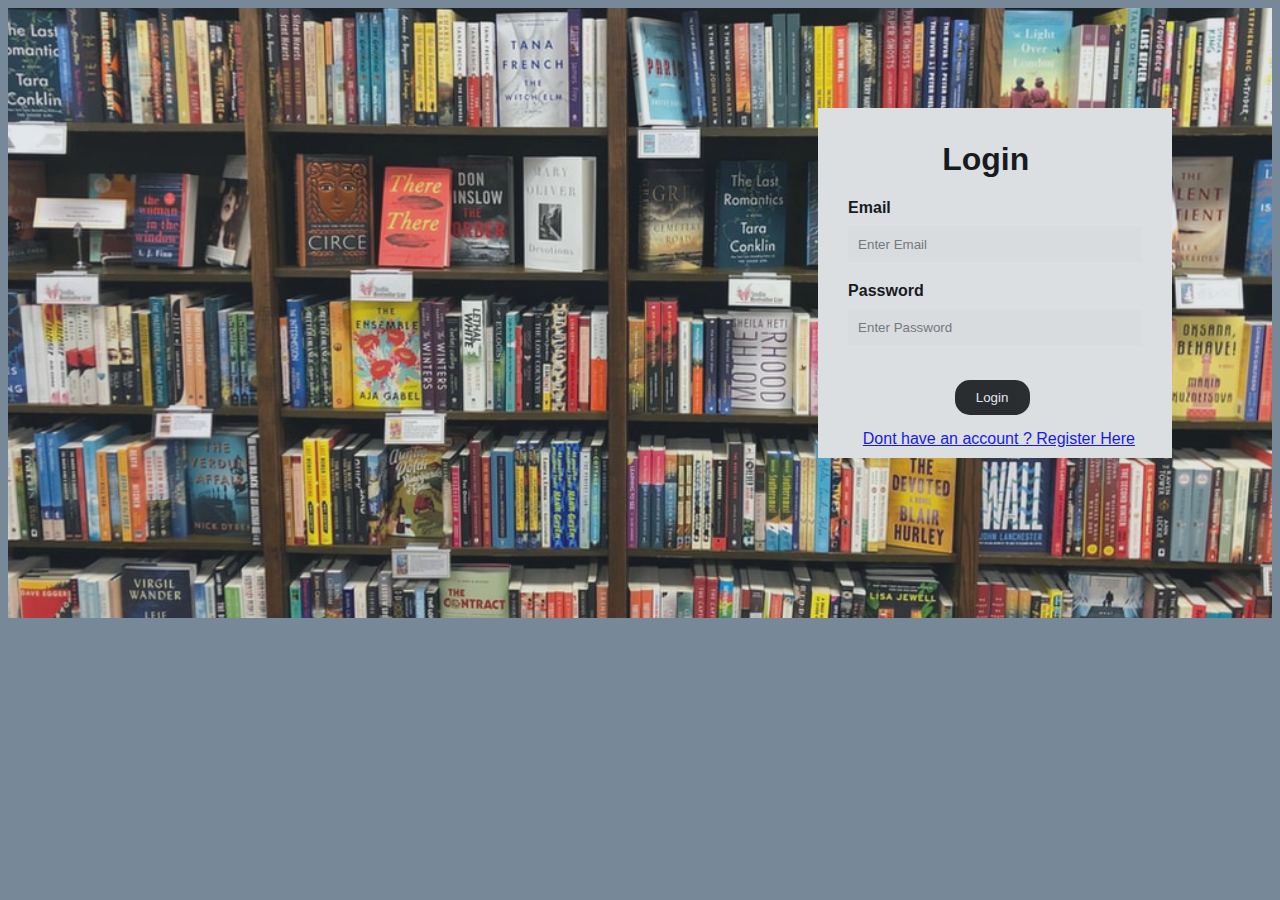
<file: index.html>
<html>

<head>
    <link rel="stylesheet" href="index.css">
    <title>
        Registration form
    </title>
</head>

<body onload="init()">
    <div class="header">
        <form class="container">
            <h1 id="heading"> Login </h1>

            <label for="email" class="form"> Email </label>
            <input type="text" placeholder="Enter Email" name="email" id="email" required>
            <br>

            <label for="password" class="form"> Password </label>
            <input type="password" placeholder="Enter Password" name="pw" id="pw" required>

            <div class="btnclass">
                <button onclick="login()" class="signupbtn">Login</button>
              
            </div>
            <a href="registerdata.html" id="registrationlink"> Dont have an account ? Register Here </a>
        </form>
    </div>
    <script type="text/javascript" src="indexnew.js"> </script>

</body>

</html>
</file>
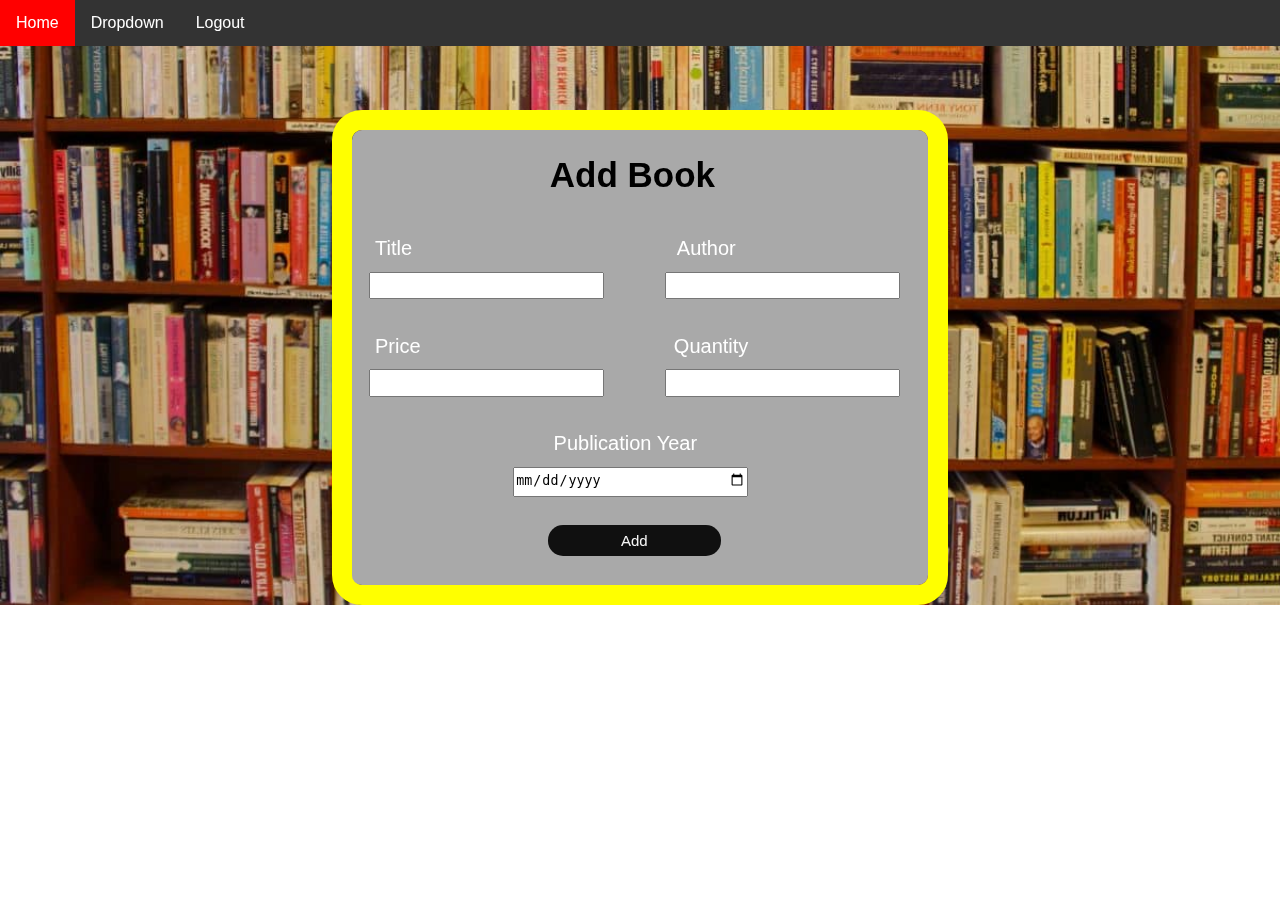
<file: addbooks.html>
<!DOCTYPE html>
<html lang="en">

<head>
    <meta charset="UTF-8">
    <meta name="viewport" content="width=device-width, initial-scale=1.0">
    <link rel="stylesheet" href="addbooks.css">
    <title>Document</title>
</head>

<body onload="init()">
    <div class="addbookbg">
        <header>

            <div class="navbar">
                <a class="topbar" href="#home" onclick="home()">Home</a>

                <div class="dropdown">
                    <button class="dropbtn">Dropdown
                        <i class="fa fa-caret-down"></i>
                    </button>
                    <div class="dropdown-content">
                        <a href="#" onclick="addbook()">Add Book</a>
                        <a href="#" onclick="viewbook()">View Book</a>
                    </div>
                </div>

                <a href="#logout" onclick="logout()">Logout</a>
            </div>
        </header>

        <div class="outerborder">

            <div class="innerdesign">

                <h3 id="heading"> Add Book </h3>

                <div class="headers">
                    <label for="title" class="add_book_input_field_right"> Title </label>
                    <label for="author" class="add_book_input_field_left"> Author </label>
                    <br>
                    <input type="text" id="title" name="title" class="bookinputvalue_right" required />
                    <input type="text" id="author" name="author" class="bookinputvalue_left" required />
                </div>

                <br>

                <div class="header1">
                    <label for="price" class="add_book_input_field_right"> Price </label>
                    <label for="quantity" class="add_book_input_field_left_quantity"> Quantity </label>
                    <br>
                    <input id="price" class="bookinputvalue_right" name="price" type="text" required />
                    <input id="quantity" class="bookinputvalue_left" name="quantity" type="number" min="1" max="10"
                        required />


                </div>

                <br>
                <div class="header2">
                    <label for="pubyear" class="add_book_input_field_center"> Publication Year </label>
                    <input id="pubyear" class="bookinputvalue_center" name="pubyear" type="date" required />
                </div>

                <div class="addbookbutton">
                    <button onclick="addbook()" type="submit" id="bookbtn" class="btn"> Add </button>
                </div>
            </div>
        </div>
    </div>

    <script type="text/javascript" src="addbooks.js">
    </script>

</body>

</html>
</file>
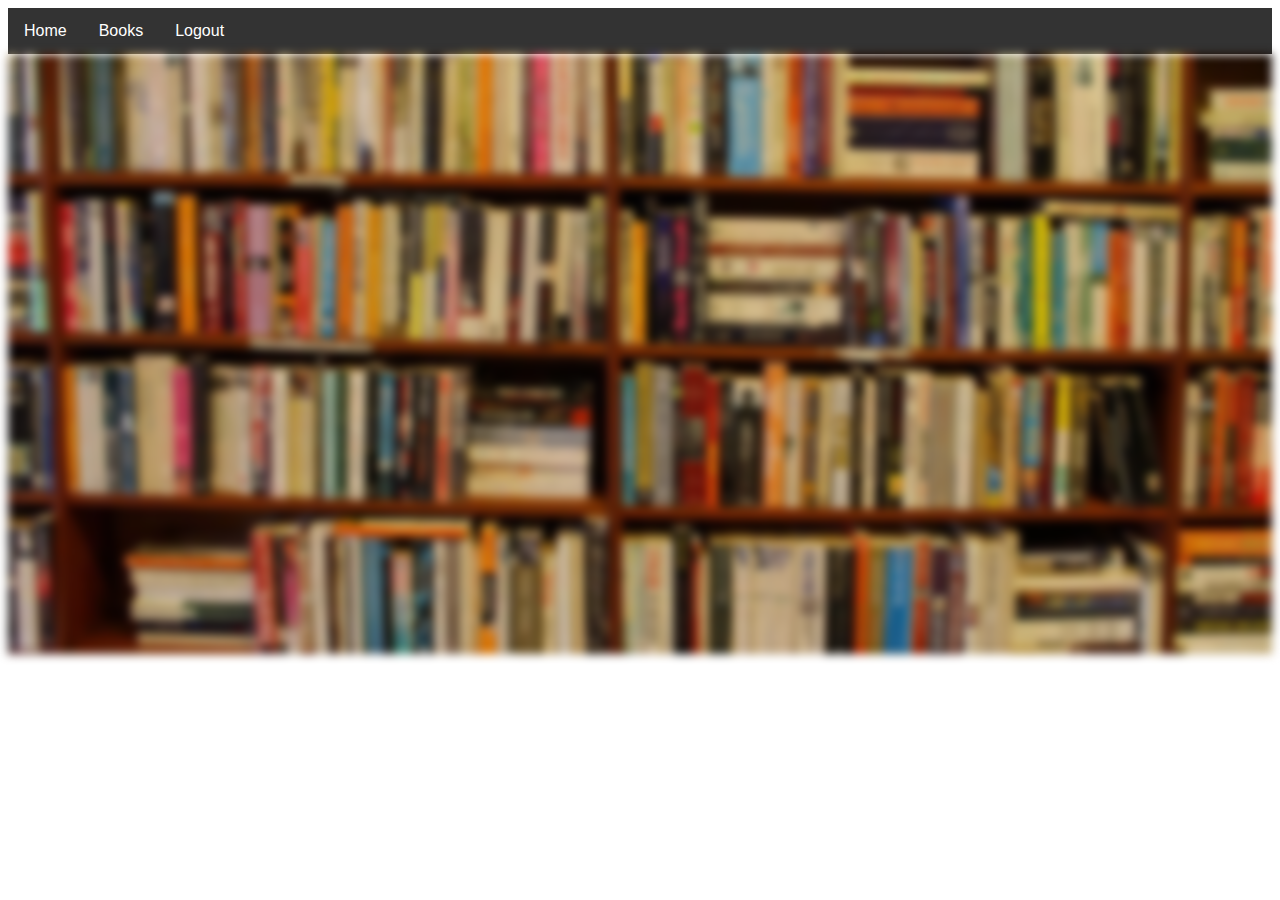
<file: home.html>
<!DOCTYPE html>
<html lang="en">

<head>
    <meta charset="UTF-8">
    <meta name="viewport" content="width=device-width, initial-scale=1.0">
    <link rel="stylesheet" href="home.css">
    <title>Document</title>
</head>

<body>

    <header>

        <div class="navbar">
            <a class="topbar" href="#home">Home</a>

            <div class="dropdown">
                <button class="dropbtn">Books
                    <i class="fa fa-caret-down"></i>
                </button>
                <div class="dropdown-content">
                    <a href="#" onclick="addbook()" >Add Book</a>
                    <a href="#" onclick="viewbook()" >View Book</a>
                </div>
            </div>

            <a href="#logout" onclick="logout()">Logout</a>
        </div>
    </header>
    <div class="header"></div>

    <script type="text/javascript" src="home.js" >

        </script>
</body>
</html>
</file>
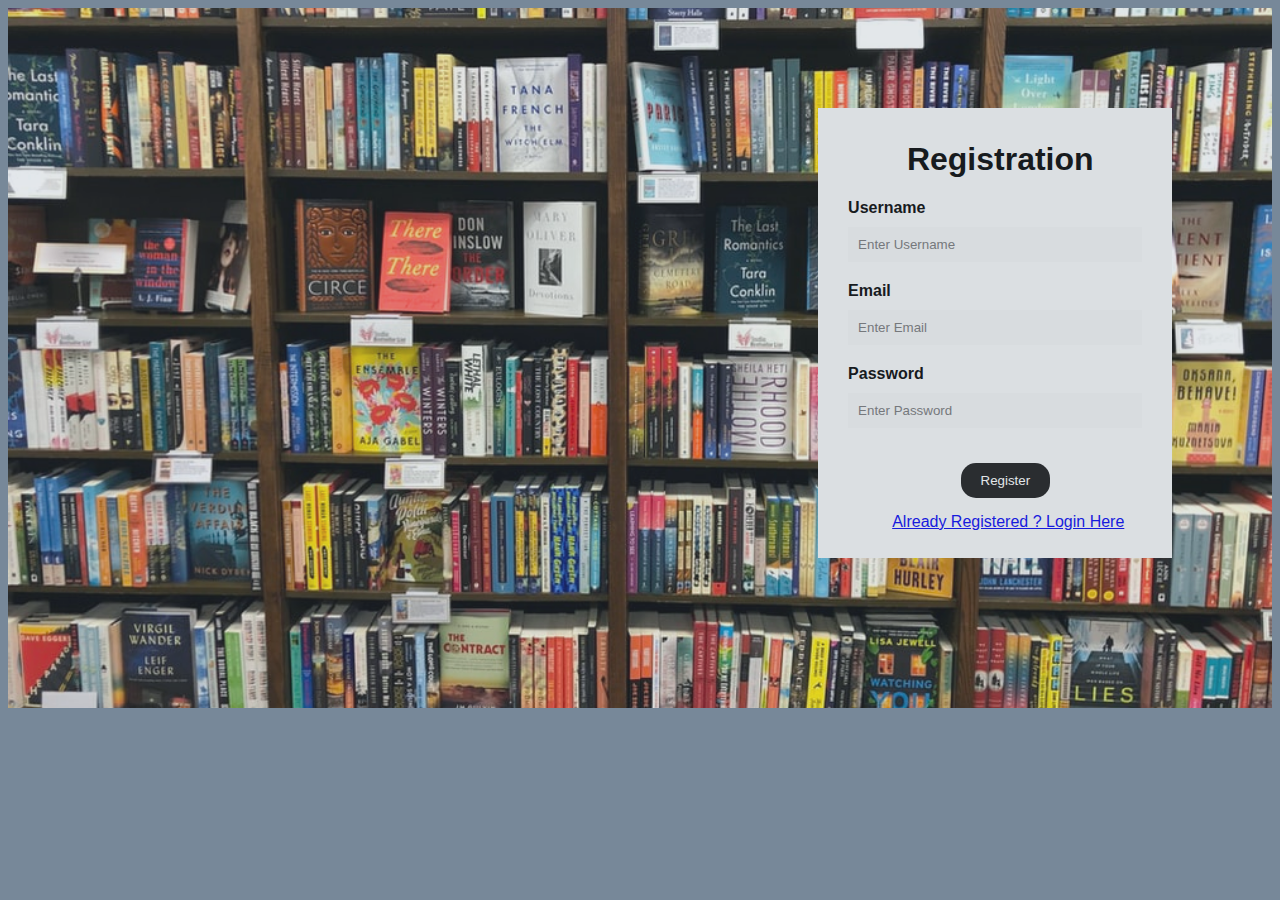
<file: registerdata.html>
<html>

<head>
    <link rel="stylesheet" href="registerdata.css">
    <title>
        Registration form
    </title>
</head>

<body onload="init()">
    <div class="header">
        <form class="container">
            <h1 id="heading"> Registration </h1>

            <label for="username" class="form"> Username </label>
            <input type="text" placeholder="Enter Username" class="uname" name="username" id="username" required>
            <br>

            <label for="email" class="form"> Email </label>
            <input type="text" placeholder="Enter Email" name="email" id="email" required>
            <br>

            <label for="password" class="form"> Password </label>
            <input type="password" placeholder="Enter Password" name="pw" id="pw" required>

            <div class="btnclass">
                <button onclick="registration()" type="submit" class="registerbtn" >Register</button>
                
            </div>

            <a href="index.html" id="loginlink"> Already Registered ? Login Here </a>

        </form>
    </div>
    <script type="text/javascript" src="indexnew.js"> </script>

</body>

</html>
</file>
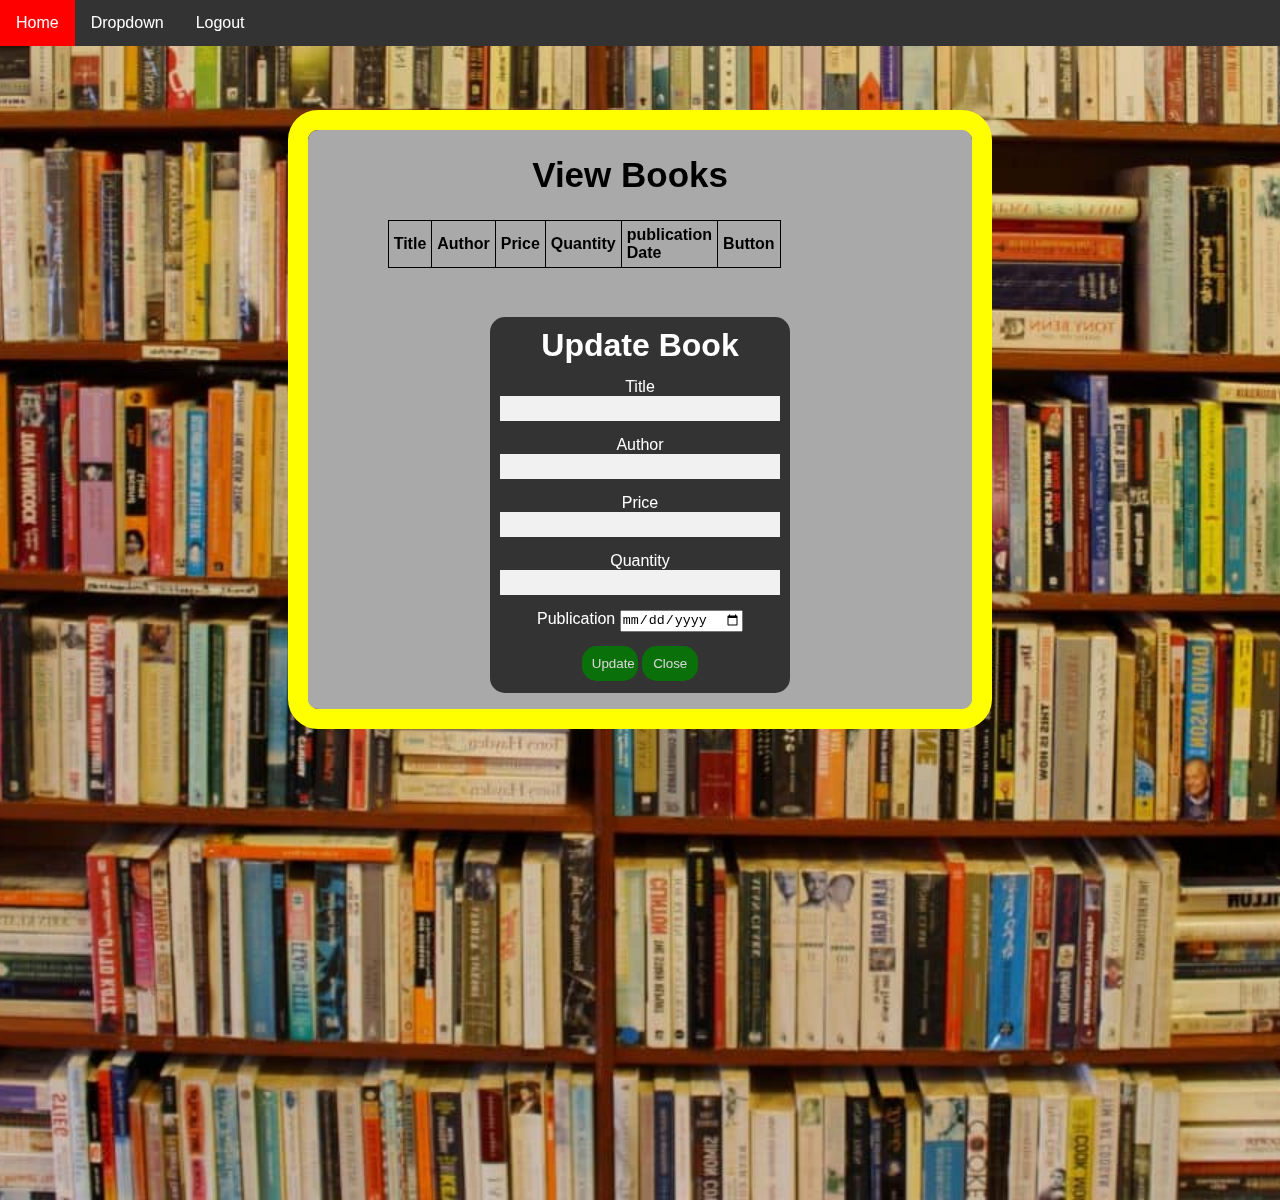
<file: viewbooks.html>
<!DOCTYPE html>
<html lang="en">

<head>
  <meta charset="UTF-8">
  <meta name="viewport" content="width=device-width, initial-scale=1.0">
  <link rel="stylesheet" href="viewbooks.css">
  <!-- <link rel="stylesheet" href="addbooks.css"> -->
  <title>Document</title>
</head>

<body onload="init()"> 
  <!-- <body> -->
  <div class="viewbookbgimg">
    <header>

      <div class="navbar">
        <a class="topbar" href="#home" onclick="home()" >Home</a>

        <div class="dropdown">
          <button class="dropbtn">Dropdown
            <i class="fa fa-caret-down"></i>
          </button>
          <div class="dropdown-content">
            <a href="#" onclick="addbook()" >Add Book</a>
            <a href="#" onclick="view()" type="submit">View Book</a>
          </div>
        </div>

        <a href="#logout" onclick="logout()">Logout</a>
      </div>
    </header>

    <div class="viewbook_heading">

      <div class="outerborder">
        <div class="innerdesign">

          <h3 id="heading"> View Books</h3>
  
          <div class="row">
            <table id="viewbooktable">
              <thead>
                <tr>
                  <th>Title</th>
                  <th>Author</th>
                  <th>Price</th>
                  <th>Quantity</th>
                  <th>publication<br> Date</th>
                   <th >Button</th>
                </tr>
              </thead>
              <tbody id="tablerows">
                <tr>
                  
                </tr>
              </tbody>

            </table>
          </div>
          <div class="form-popup" id="myForm">
            <form class="form-container">
              <h1 id="updatebook">Update Book</h1>
          
              <label for="title" class="form"> Title </label>
              <input type="text" name="title" id="title" class="updatebookinput">
              <br>
    
              <label for="author" class="form"> Author </label>
              <input type="text" name="email" id="author" class="updatebookinput" >
              <br>
    
              <label for="price" class="form"> Price </label>
              <input type="text" name="email" id="price" class="updatebookinput" >
              <br>
    
              <label for="quantity" class="form"> Quantity </label>
              <input type="text" name="email" id="quantity" class="updatebookinput" >
              <br>
    
              <label for="pubyear" class="form"> Publication </label>
              <input type="date" name="pw" id="pubyear" class="updatebookinput" >
              <div class="updatebtn">
              <button onclick="Updatebookdata()" type="submit" class="btn">Update</button>
              <button type="button" class="btn cancel" onclick="closeForm()">Close</button>
            </div>
            </form>
          </div>
        </div>
       
  
      </div>
      
      </div>

      

  

        <!-- <div class="row">
      <div class="column">
        <div class="card">
          <p> some text</p>
          <p> some text</p>
          <p> some text</p>
          <div class="viewbookbtn">
          <button onclick="edit()" type="submit"> Edit </button>
          <button onclick="deletebtn()" type="submit" id="deletebtnid"> Delete </button>
        </div>
      </div>
     

    </div>
        </div> -->

    
  
    



<script type="text/javascript" src="viewbooks.js">

</script>


</body>

</html>
</file>
<file: index.css>
body, html {
    background-color: lightslategray;
    font-family: Arial, Helvetica, sans-serif;
  }
  * {
    box-sizing: border-box;
  }
.header{
  background-image: url("login_image.jfif");
    alt: login_image;
  
    min-height: 610px;
  
     background-position: center;   
     background-repeat: no-repeat; 
     background-size: cover; 
     position: relative; 
     opacity: 0.8;
}

#heading{
  margin-left: 32%;
}

h1{
    margin-left: 20%;
    margin-top: 1%;
}
.form {
    font-weight: bold;;
    
}

.container {
float: right;
margin-right: 100px;
margin-top: 100px;
margin-left: 700px;
margin-bottom: 100px;
background-color: whitesmoke;
padding: 30px;
/* max-width: 400px; */
height: 350px;
width: 28%;

}
/* Full-width input fields */
input[type=text], input[type=password] {
    width: 100%;
    padding: 15px;
    padding: 10px;
    margin-top: 10px;
    margin-bottom: 20px;

    border: none;
    background: #f1f1f1;
  }
  
  input[type=text]:focus, input[type=password]:focus {
    background-color: #ddd;
    outline: none;
  }
  
  .btnclass {
      margin-top: 5%;
      margin-left: 15%;
      margin-bottom: 5%;
  }
  
  /* Set a style for the submit button */
  .registerbtn {
    background-color:black;
    color: white;
    padding: 10px 10px;
    border: none;
    cursor: pointer;
    width: 30%;
    opacity: 0.9;
    border-radius: 15px;
    margin-left: 5%;
   
  }
  .resisterbtn:hover {
    opacity: 1;
}

.signupbtn{
    background-color:black;
    color: white;
    padding: 10px 10px;
    border: none;
    cursor: pointer;
    width: 30%;
    opacity: 0.9;
    border-radius: 15px;
    margin-left: 25%;
}

#registrationlink{
  /* margin-top: 5%; */
  color: blue;
  margin-left: 5%;
}
</file>
<file: addbooks.css>
*{
    padding: 0%;
    margin: 0%;  
}

.outerborder {
    border-top: 20px solid yellow;
    border-bottom: 20px solid yellow;
    border-right: 20px solid yellow;
    border-left: 20px solid yellow;
    width: 45%;
    border-radius: 30px;
    margin: auto;
    /* margin-top: 5%;  */
    position: relative;
    margin-top: 5%;
}

.addbookbg{
    background-image: url("home_image.jpg");
    min-height: 600px;
  
    background-position: center;   
   background-repeat: no-repeat; 
    background-size: cover; 
    position: relative; 
    filter: blur(0px);
    -webkit-filter: blur(0px);
    
}

#heading{
    margin: auto;
    margin-left: 30%;
    padding: 25px;
    font-size: 35px;
}
.headers {
    margin-top: 3%;
    font-size: 15px;
}
.header1 {
    margin-top: 3%;
    font-size: 15px;
}

.header2{
    margin-top: 3%;
    font-size: 15px;
}

.add_book_input_field_right {
    color:white;
     padding: 0px;
     font-size: 20px;
     outline: none;
     margin-top: 25%;
     border: navy;
     outline-style: none;
     margin-left: 4%;
     
}

.add_book_input_field_left {
  color:white;
   padding: 0px;
   font-size: 20px;
   outline: none;
   margin-top: 25%;
   border: navy;
   outline-style: none;
   margin-left: 45%;
}

.add_book_input_field_center {
   color:white;
   padding: 0px;
   font-size: 20px;
   outline: none;
   margin-top: 25%;
   border: navy;
   outline-style: none;
   margin-left: 35%;
}

.add_book_input_field_left_quantity{
  color:white;
   padding: 0px;
   font-size: 20px;
   outline: none;
   margin-top: 25%;
   border: navy;
   outline-style: none;
   margin-left: 43%;
}

.innerdesign {
    border-radius: 10px;
    background-color: darkgray;
    /* border-radius: 10%; */
}

.bookinputvalue_right{
    width:40%;
    padding-top: 0.5%;
    padding-bottom: 1%;
    margin-top: 2%;
    margin-left: 3%;
}

.bookinputvalue_left{
  width:40%;
  padding-top: 0.5%;
  padding-bottom: 1%;
  margin-top: 2%;
  margin-left: 10%;
}

.bookinputvalue_center{
  width:40%;
  padding-top: 0.5%;
  padding-bottom: 1%;
  margin-top: 2%;
  margin-left: 28%;
}

#bookbtn {
    background-color:black;
    color: white;
    padding: 7px 7px;
    border: none;
    cursor: pointer;
    width: 30%;
    opacity: 0.9;
    border-radius: 15px;
    margin-left: 34%;
     margin-top: 5%;
    margin-bottom: 5%;
    font-size: 15px;
    /* font-size: 25px;
    margin-left: 35%;
    padding-left: 70px;
    padding-right: 70px;
    background-color: yellow;  */
    /* border-radius: 10%; */
}

body {
    font-family: Arial, Helvetica, sans-serif;
  }
  
  .navbar {
    overflow: hidden;
    background-color: #333;
  }
  
  .navbar a {
    float: left;
    font-size: 16px;
    color: white;
    text-align: center;
    padding: 14px 16px;
    /* margin: 5px 5px; */
    text-decoration: none;
  }
  
  .dropdown {
    float: left;
    overflow: hidden;
    /* margin:5px 5px; */
  }
  
  .dropdown .dropbtn {
    font-size: 16px;  
    border: none;
    outline: none;
    color: white;
    padding: 14px 16px;
    background-color: inherit;
    font-family: inherit;
    margin: 0;
  }
  
  .navbar a:hover, .dropdown:hover .dropbtn:hover {
    background-color: red;
  }
  
  .dropdown-content {
    display: none;
    position: absolute;
    background-color: #f9f9f9;
    min-width: 160px;
    box-shadow: 0px 8px 16px 0px rgb(255, 0, 0);
    z-index: 1;
  }
  
  .dropdown-content a {
    float: none;
    color: black;
    padding: 12px 16px;
    text-decoration: none;
    display: block;
    text-align: left;
 
  }
   
  .dropdown-content a:hover {
    background-color: #ddd;
  }
  
  .dropdown:hover .dropdown-content {
    display: block;
  }
</file>
<file: home.css>
.header {
    /* The image used */
    background-image: url("home_image.jpg");
    /* alt: gym; */
  
    min-height: 600px;
  
     background-position: center;   
    background-repeat: no-repeat; 
     background-size: cover; 
     position: relative; 
     filter: blur(5px);
     -webkit-filter: blur(5px);
     
    
    /* Needed to position the navbar */ 
 position : relative;    
}
 body {
    font-family: Arial, Helvetica, sans-serif;
  }
  
  .navbar {
    overflow: hidden;
    background-color: #333;
  }
  
  .navbar a {
    float: left;
    font-size: 16px;
    color: white;
    text-align: center;
    padding: 14px 16px;
    /* margin: 5px 5px; */
    text-decoration: none;
  }
  
  .dropdown {
    float: left;
    overflow: hidden;
    /* margin:5px 5px; */
  }
  
  .dropdown .dropbtn {
    font-size: 16px;  
    border: none;
    outline: none;
    color: white;
    padding: 14px 16px;
    background-color: inherit;
    font-family: inherit;
    margin: 0;
  }
  
  .navbar a:hover, .dropdown:hover .dropbtn:hover {
    background-color: red;
  }
  
  .dropdown-content {
    display: none;
    position: absolute;
    background-color: #f9f9f9;
    min-width: 160px;
    box-shadow: 0px 8px 16px 0px rgb(255, 0, 0);
    z-index: 1;
  }
  
  .dropdown-content a {
    float: none;
    color: black;
    padding: 12px 16px;
    text-decoration: none;
    display: block;
    text-align: left;
 
  }
   
  .dropdown-content a:hover {
    background-color: #ddd;
  }
  
  .dropdown:hover .dropdown-content {
    display: block;
  }
</file>
<file: registerdata.css>
body, html {
    background-color: lightslategray;
    font-family: Arial, Helvetica, sans-serif;
  }
  * {
    box-sizing: border-box;
  }
.header{
  background-image: url("login_image.jfif");
    alt: login_image;
  
    min-height: 700px;
    max-height: 800px;
  
     background-position: center;   
     background-repeat: no-repeat; 
     background-size: cover; 
     position: relative; 
     opacity: 0.8;
}

h1{
    margin-left: 20%;
    margin-top: 1%;
}
.form {
    font-weight: bold;;
    
}

.container {
float: right;
margin-right: 100px;
margin-top: 100px;
margin-left: 700px;
margin-bottom: 100px;
background-color: whitesmoke;
padding: 30px;
/* max-width: 400px; */
height: 450px;
width: 28%;

}
/* Full-width input fields */
input[type=text], input[type=password] {
    width: 100%;
    padding: 15px;
    padding: 10px;
    margin-top: 10px;
    margin-bottom: 20px;

    border: none;
    background: #f1f1f1;
  }
  
  input[type=text]:focus, input[type=password]:focus {
    background-color: #ddd;
    outline: none;
  }
  
  .btnclass {
      margin-top: 5%;
      margin-left: 35%;
      margin-bottom: 5%;
  }
  
  /* Set a style for the submit button */
  .registerbtn {
    background-color:black;
    color: white;
    padding-right: 20px;
    padding-top: 10px;
    padding-bottom: 10px;
    padding-left: 20px;
    border: none;
    cursor: pointer;
    /* width: 0%; */
    opacity: 0.9;
    border-radius: 15px;
    margin-left: 5%;
   
  }
  .resisterbtn:hover {
    opacity: 1;
}

.signupbtn{
    background-color:black;
    color: white;
    padding: 10px 10px;
    border: none;
    cursor: pointer;
    width: 30%;
    opacity: 0.9;
    border-radius: 15px;
    margin-left: 25%;
}
#loginlink
{
  margin-left: 15%;
}
</file>
<file: viewbooks.css>
*{
  padding: 0%;
  margin: 0%;  
  box-sizing: border-box;
}

body {
  font-family: Arial, Helvetica, sans-serif;
}
 
/* -----------------------------  border css STart -------------------------------------- */

.outerborder {
  border-top: 20px solid yellow;
  border-bottom: 20px solid yellow;
  border-right: 20px solid yellow;
  border-left: 20px solid yellow;
  width: 55%;
  border-radius: 30px;
  margin: auto;
  /* margin-top: 5%;  */
  position: relative;
  margin-top: 5%;
  /* margin-bottom: 45%; */
}

.viewbookbgimg{
  background-image: url("home_image.jpg");
  min-height: 600px;
  height: 1200px;

  background-position: center;   
 background-repeat: no-repeat; 
  background-size: cover; 
  position: relative; 
  filter: blur(0px);
  -webkit-filter: blur(0px);
  
}

#heading{
  margin: auto;
  margin-left: 30%;
  padding: 25px;
  font-size: 35px;
}

.innerdesign {
  border-radius: 10px;
  background-color: darkgray;
  /* border-radius: 10%; */
  /* margin-bottom: 5%; */
 
}

/* -------------------------------- Navigation Bar CSS Start ---------------------------------- */

.navbar {
  overflow: hidden;
  background-color: #333;
}

.navbar a {
  float: left;
  font-size: 16px;
  color: white;
  text-align: center;
  padding: 14px 16px;
  /* margin: 5px 5px; */
  text-decoration: none;
}

.dropdown {
  float: left;
  overflow: hidden;
  /* margin:5px 5px; */
}

.dropdown .dropbtn {
  font-size: 16px;  
  border: none;
  outline: none;
  color: white;
  padding: 14px 16px;
  background-color: inherit;
  font-family: inherit;
  margin: 0;
}

.navbar a:hover, .dropdown:hover .dropbtn:hover {
  background-color: red;
}

.dropdown-content {
  display: none;
  position: absolute;
  background-color: #f9f9f9;
  min-width: 160px;
  box-shadow: 0px 8px 16px 0px rgb(255, 0, 0);
  z-index: 1;
}

.dropdown-content a {
  float: none;
  color: black;
  padding: 12px 16px;
  text-decoration: none;
  display: block;
  text-align: left;

}
 
.dropdown-content a:hover {
  background-color: #ddd;
}

.dropdown:hover .dropdown-content {
  display: block;
}

/* =========================Table Css starting =========================  */

table, th, td {
  border: 1px solid black;
  border-collapse: collapse;
  padding: 5px;
  text-align: left;
}


.row {
  margin-left: 12%;
  

}
.viewbooktable{
  width: 70%;
}

.viewbtn{
  font-size: 25px;
  margin-left: 50%;
}

.viewbookbtn{
color: black;
background-color: green;
  width: 100px;
  margin: 10px;
  border-radius: 10px;
  outline: none;
}

/*------------------------------------------ card view starting ------------------------------------------------ */


/* Button used to open the contact form - fixed at the bottom of the page */
.open-button {
 
  background-color: #555;
  color: white;
  padding: 16px 20px;
  border: none;
  cursor: pointer;
  opacity: 0.8;
  position: fixed;
  bottom: 23px;
  right: 28px;
  width: 280px;
  
}
/* 
The popup form - hidden by default */
.form-popup {
  
  /* box-shadow: 0 4px 8px 0 rgb(233, 11, 11); */
  margin: auto;
  margin-top: 5%;
  padding: 16px;

  text-align: center;
  width:50%;
  

}

/* Add styles to the form container */
.form-container {
 
  padding: 10px;
  background-color:#333;
  border-radius: 15px;
}

/* Full-width input fields */
.form-container input[type=text], .form-container input[type=password] {
  width: 100%;
  padding: 5px;
  /* margin: 5px 0 22px 0; */
  margin-bottom: 15px;
  border: none;
  background: #f1f1f1;
}

/* When the inputs get focus, do something */
.form-container input[type=text]:focus, .form-container input[type=password]:focus {
  background-color: #ddd;
  outline: none;
}

/* Set a style for the submit/login button */
.form-container .btn {
  background-color:green;
  color: white;
  padding: 10px;
  /* padding: 16px 20px; */
  border: none;
  cursor: pointer;
  width: 20%;
  margin-bottom:2px;
  opacity: 0.8;
  border-radius: 15px;
}

  #updatebook{
    margin-bottom: 5%;
    color: white;
  }


.form{
  color: white;

}  

.updatebtn {
  margin-top: 5%;
}
</file>
